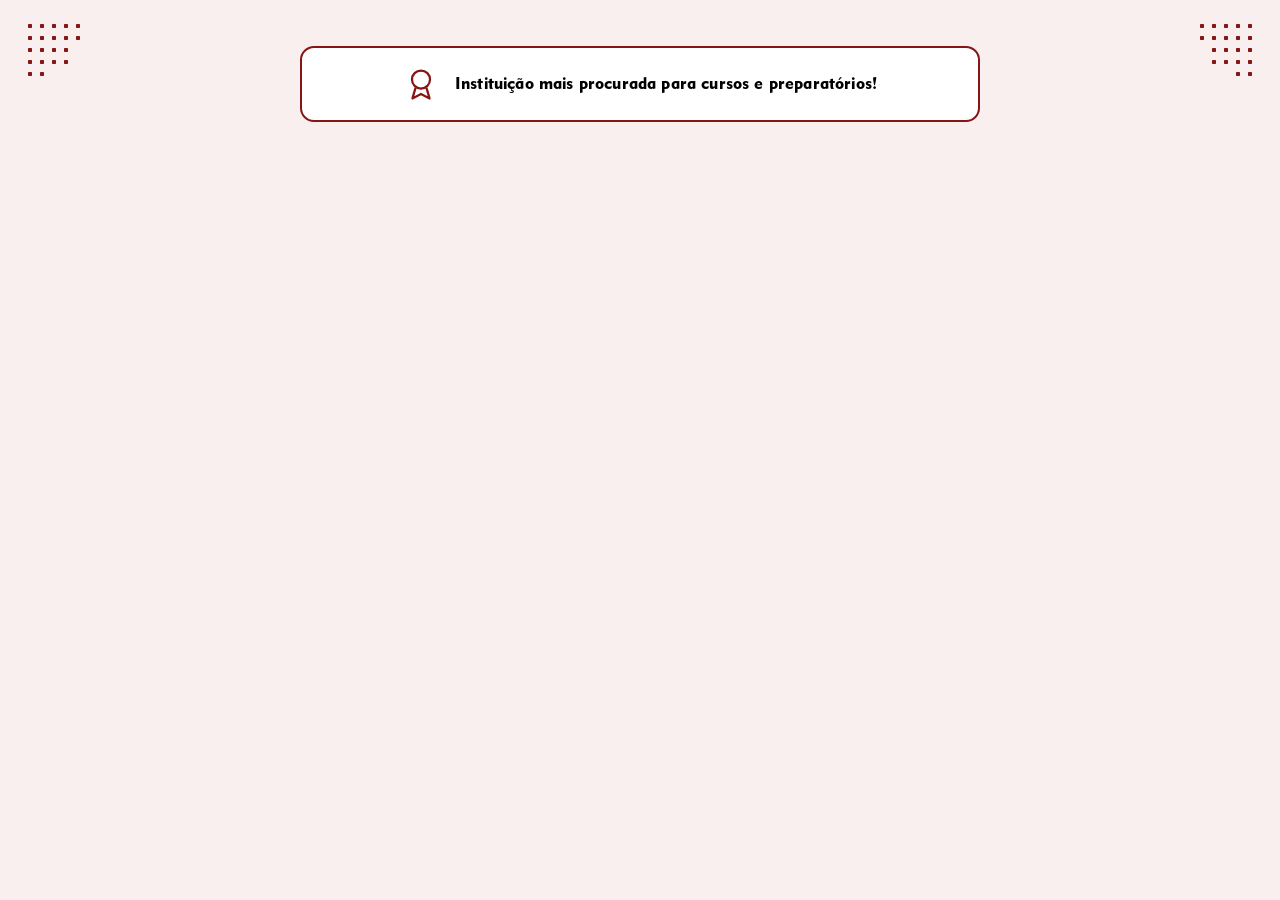
<file: caixa-flutuante.html>
<!DOCTYPE html>
<html lang="pt-BR">
<head>
  <meta charset="UTF-8" />
  <meta name="viewport" content="width=device-width, initial-scale=1.0"/>
  <title>Caixa Flutuante</title>
  <link href="https://fonts.googleapis.com/css2?family=Lato:wght@400;700&display=swap" rel="stylesheet"/>
  <link rel="stylesheet" href="assets/css/caixaFlutuante.css">
</head>
<body>
  <section class="box-floating" aria-label="Destaque institucional">
    <div class="badge-box">
      <svg class="medal-icon" viewBox="0 0 40 40" fill="none" xmlns="http://www.w3.org/2000/svg" aria-hidden="true">
        <circle cx="20" cy="15" r="10" stroke="currentColor" stroke-width="2.5" fill="none"/>
        <path d="M14 24L10.5 36l9.5-5 9.5 5L26 24" stroke="currentColor" stroke-width="2.5" stroke-linejoin="round" fill="none"/>
      </svg>
      <span class="badge-text">Instituição mais procurada para cursos e preparatórios!</span>
    </div>
  </section>
</body>
</html>
</file>
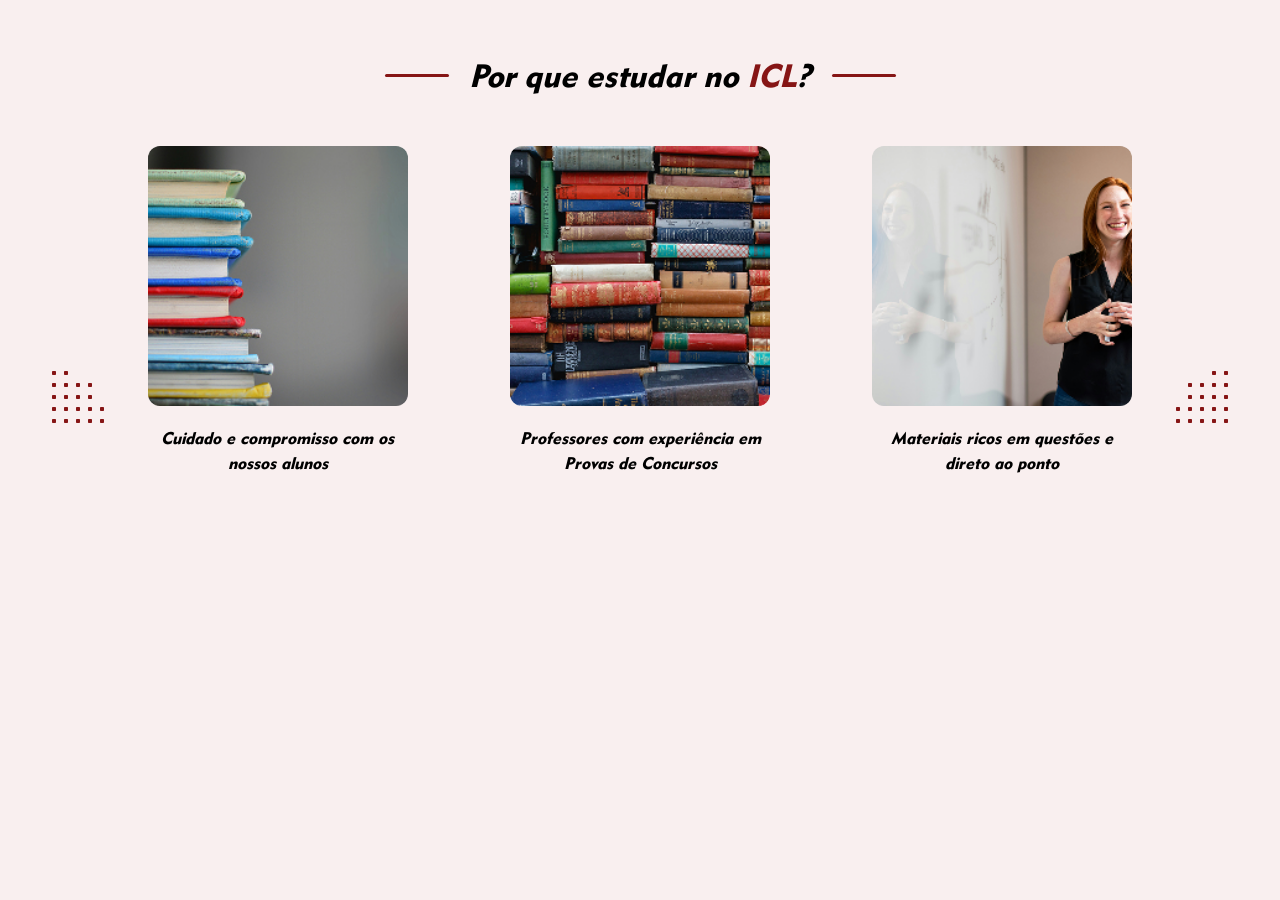
<file: diferenciais.html>
<!DOCTYPE html>
<html lang="pt-BR">
<head>
  <meta charset="UTF-8" />
  <meta name="viewport" content="width=device-width, initial-scale=1.0"/>
  <title>Por que estudar no ICL?</title>
  <link href="https://fonts.googleapis.com/css2?family=Lato:wght@400;700;900&display=swap" rel="stylesheet"/>
  <link rel="stylesheet" href="assets/css/diferenciais.css">
</head>
<body>

  <section class="why-section" aria-labelledby="why-title">

    <!-- Título -->
    <div class="why-heading">
      <span class="why-heading-line" aria-hidden="true"></span>
      <h2 class="why-heading-text" id="why-title">
        Por que estudar no <span>ICL</span>?
      </h2>
      <span class="why-heading-line" aria-hidden="true"></span>
    </div>

    <!-- Cards -->
    <div class="why-grid">

      <div class="why-card">
        <div class="why-card-img-wrap">
          <img src="assets/img/livros.webp" alt="Pilha de livros coloridos" />
        </div>
        <p class="why-card-label">Cuidado e compromisso com os nossos alunos</p>
      </div>

      <div class="why-card">
        <div class="why-card-img-wrap">
          <img src="assets/img/livros2.webp" alt="Estantes com muitos livros" />
        </div>
        <p class="why-card-label">Professores com experiência em Provas de Concursos</p>
      </div>

      <div class="why-card">
        <div class="why-card-img-wrap">
          <img src="assets/img/professora.webp" alt="Professora em frente ao quadro" />
        </div>
        <p class="why-card-label">Materiais ricos em questões e direto ao ponto</p>
      </div>

    </div>

  </section>

</body>
</html>
</file>
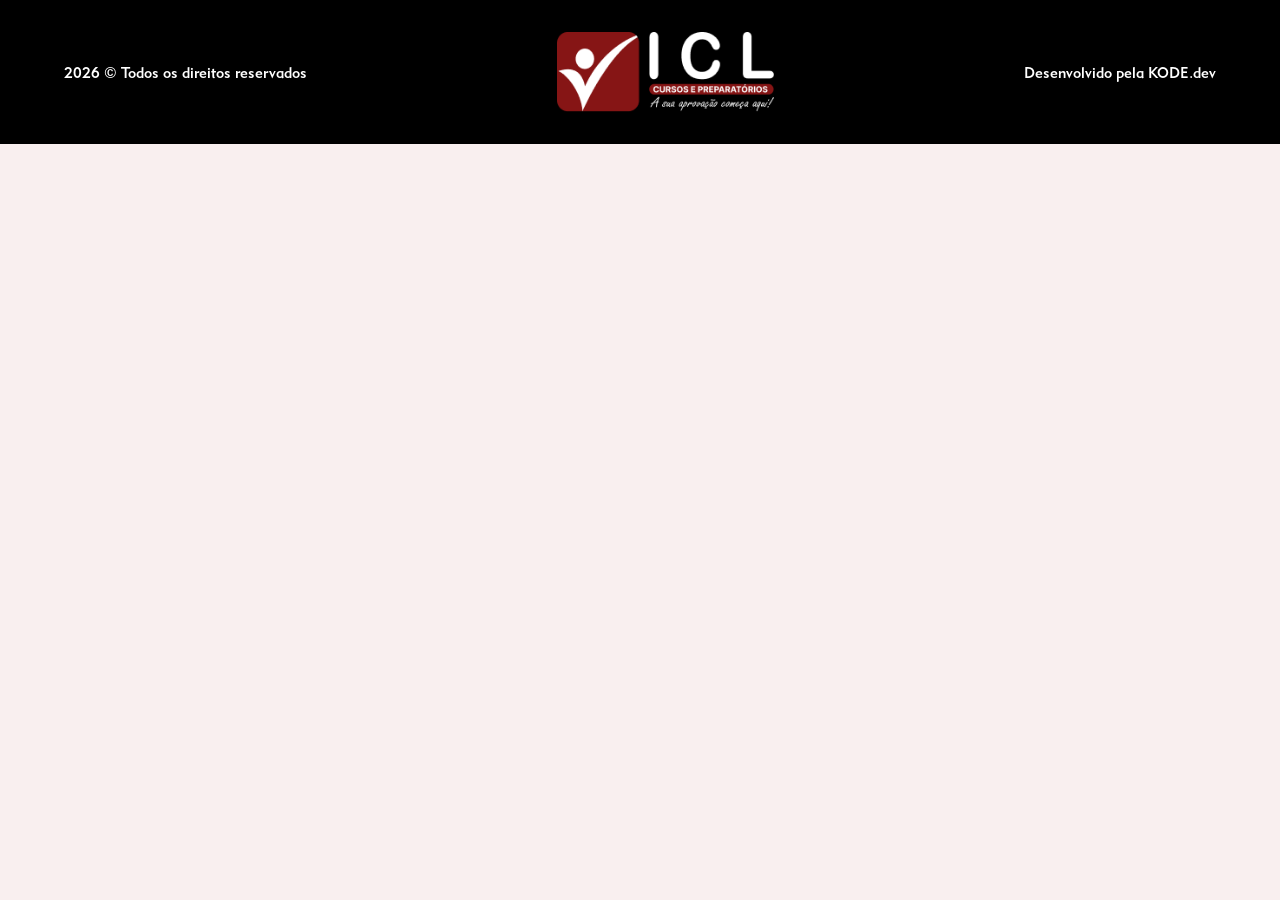
<file: footer.html>
<!DOCTYPE html>
<html lang="pt-BR">
<head>
  <meta charset="UTF-8" />
  <meta name="viewport" content="width=device-width, initial-scale=1.0"/>
  <title>Footer ICL</title>
  <link href="https://fonts.googleapis.com/css2?family=Lato:wght@400;700&display=swap" rel="stylesheet"/>
  <link rel="stylesheet" href="assets/css/footer.css">
</head>
<body>

  <footer class="icl-footer" aria-label="Rodapé">

    <!-- Esquerda -->
    <span class="icl-footer-copy">2026 © Todos os direitos reservados</span>

    <!-- Logo central -->
    <div class="icl-footer-logo">
      <img src="assets/img/logoICL_footer.png" alt="ICL Cursos e Preparatórios — A sua aprovação começa aqui!" />
    </div>

    <!-- Direita -->
    <span class="icl-footer-dev">
      Desenvolvido pela <a href="https://www.instagram.com/kodeweb.dev/" target="_blank" rel="noopener noreferrer">KODE.dev</a>
    </span>

  </footer>

</body>
</html>
</file>
<file: assets/css/caixaFlutuante.css>
@import url(base.css);

/* ── Section ── */
.box-floating {
    position: relative;
    width: 100%;
    display: flex;
    flex-direction: column;
    align-items: center;
    padding: 32px 24px 64px;
    overflow: hidden;
}

.box-floating::before,
.box-floating::after {
    content: '';
    position: absolute;
    top: 24px;
    width: 52px;
    height: 52px;
    background-image: url('../img/deco.svg');
    background-size: contain;
    background-repeat: no-repeat;
    pointer-events: none;
}
.box-floating::before { left: 28px; }
.box-floating::after  {
    right: 28px;
    transform: scaleX(-1);
}

/* ── Badge ── */
.badge-box {
    position: relative;
    z-index: 1;
    border: 2.8px solid var(--v3-color);
    border-radius: 14px;
    background: var(--b1-color);
    display: flex;
    align-items: center;
    justify-content: center;
    font-family: var(--font-geometric415);
    gap: 16px;
    padding: 18px 36px;
    max-width: 680px;
    width: 100%;
    margin-top: 14px;
    text-align: center;
    animation: fadeIn 0.6s ease both;
}

.medal-icon {
    flex-shrink: 0;
    width: 36px;
    height: 36px;
    color: var(--v3-color);
}

.badge-text {
    font-size: 1.05rem;
    font-weight: 900;
    color: var(--text-color);
    letter-spacing: 0.01em;
    line-height: 1.4;
    text-align: center;
}

/* ── Tablet (≤ 900px) ── */
@media (max-width: 900px) {
    .box-floating { padding: 28px 20px 52px; }
    .badge-box    { padding: 16px 28px; gap: 14px; border-radius: 12px; }
    .badge-text   { font-size: 0.97rem; }
    .medal-icon   { width: 32px; height: 32px; }
}

@media (max-width: 840px) {
    .box-floating::before,
    .box-floating::after {
    display: none !important;
    content: none;
    }
}

/* ── Mobile (≤ 600px) ── */
@media (max-width: 600px) {
    .box-floating { padding: 22px 14px 44px; }
    .badge-box    { padding: 14px 16px; gap: 12px; border-radius: 10px; margin-top: 8px; }
    .medal-icon   { width: 28px; height: 28px; }
    .badge-text   { font-size: 0.85rem; }
}

/* ── Telas muito pequenas (≤ 360px) ── */
@media (max-width: 360px) {
    .box-floating { padding: 18px 10px 36px; }
    .badge-box    { padding: 12px 12px; gap: 10px; }
    .medal-icon   { width: 24px; height: 24px; }
    .badge-text   { font-size: 0.78rem; }
}
</file>
<file: assets/css/diferenciais.css>
@import url(base.css);

/* ── Section ── */
.why-section {
    position: relative;
    width: 100%;
    padding:
    clamp(32px, 5vw, 56px)
    clamp(16px, 4vw, 40px)
    clamp(40px, 6vw, 72px);
    overflow: hidden;
}

/* ── Título ── */
.why-heading {
    display: flex;
    align-items: center;
    justify-content: center;
    gap: clamp(10px, 2vw, 20px);
    margin-bottom: clamp(28px, 4vw, 52px);
    font-family: var(--font-geometric415);
}

.why-heading-line {
    flex: 0 0 clamp(32px, 5vw, 72px);
    height: 2.5px;
    background-color: var(--v3-color);
    border-radius: 2px;
}

.why-heading-text {
    font-size: clamp(1.2rem, 3vw, 2rem);
    font-weight: 900;
    font-style: italic;
    color: var(--text-color);
    white-space: normal;
    text-align: center;
}

.why-heading-text span {
    color: var(--v3-color);
}

/* ── Grid de cards ── */
.why-grid {
    display: grid;
    grid-template-columns: repeat(3, minmax(0, 260px));
    gap: clamp(32px, 8vw, 160px);
    max-width: 1400px;
    margin: 0 auto;
    padding: 0 clamp(16px, 5vw, 80px);
    justify-content: center;
    position: relative;
}

/* ── Decorações ── */
.why-grid::before,
.why-grid::after {
    content: '';
    position: absolute;
    width: 52px;
    height: 52px;
    background-image: url('../img/deco.svg');
    background-size: contain;
    background-repeat: no-repeat;
    pointer-events: none;
    top: auto;
    bottom: 52px;
}

.why-grid::before {
    left: 12px;
    transform: rotate(-90deg);
}

.why-grid::after {
    right: 12px;
    transform: rotate(180deg);
}

/* ── Card individual ── */
.why-card {
    display: flex;
    flex-direction: column;
    align-items: center;
    gap: 20px;
    animation: whyFadeUp 0.6s ease both;
}
.why-card:nth-child(1) { animation-delay: 0.0s; }
.why-card:nth-child(2) { animation-delay: 0.12s; }
.why-card:nth-child(3) { animation-delay: 0.24s; }

.why-card-img-wrap {
    width: 100%;
    aspect-ratio: 1 / 1;
    border-radius: 12px;
    overflow: hidden;
}

.why-card-img-wrap img {
    width: 100%;
    height: 100%;
    object-fit: cover;
    display: block;
    transition: transform 0.4s ease;
    -webkit-user-drag: none;
    -user-drag: none;
    user-select: none;
    -webkit-user-select: none;
    -ms-user-select: none;
}

.why-card:hover .why-card-img-wrap img {
    transform: scale(1.04);
}

.why-card-label {
    font-size: clamp(0.8rem, 1.4vw, 1.05rem);
    font-style: italic;
    color: var(--text-color);
    text-align: center;
    line-height: 1.45;
    font-weight: 900;
    font-family: var(--font-geometric415);
}

/* ── Responsividade ── */

@media (max-width: 1220px) {
    .why-grid::before,
    .why-grid::after {
    display: none !important;
    content: none;
    }
}

/* Tablet (≤ 900px) */
@media (max-width: 900px) {
    .why-grid {
    grid-template-columns: repeat(3, minmax(0, 180px));
    gap: clamp(20px, 5vw, 60px);
    padding: 0 clamp(12px, 3vw, 32px);
    }
    .why-card-label {
    font-size: clamp(0.75rem, 1.8vw, 0.92rem);
    }
}

/* Tablet pequeno (≤ 640px) */
@media (max-width: 640px) {
    .why-grid {
    grid-template-columns: repeat(3, minmax(0, 130px));
    gap: clamp(12px, 4vw, 28px);
    padding: 0 8px;
    }
    .why-card { gap: 12px; }
    .why-card-label {
    font-size: clamp(0.68rem, 2vw, 0.82rem);
    }
}

/* Mobile (≤ 480px) */
@media (max-width: 480px) {
    .why-grid {
    grid-template-columns: minmax(0, 220px);
    gap: 28px;
    padding: 0;
    }
    .why-card-label { font-size: 0.88rem; }
}

/* Muito pequeno (≤ 360px) */
@media (max-width: 360px) {
    .why-grid { grid-template-columns: minmax(0, 180px); }
    .why-card-label { font-size: 0.8rem; }
}
</file>
<file: assets/css/footer.css>
@import url(base.css);

/* ── Footer ── */
.icl-footer {
    width: 100%;
    background-color: var(--p1-color);
    font-family: 'Lato', sans-serif;
    padding: 32px clamp(24px, 5vw, 80px);
    display: flex;
    align-items: center;
    justify-content: space-between;
    gap: 24px;
    min-height: 110px;
}

/* ── Coluna esquerda ── */
.icl-footer-copy {
    font-size: clamp(0.78rem, 1.2vw, 0.95rem);
    color: var(--b1-color);
    font-weight: 500;
    font-family: var(--font-geometric415);
    white-space: nowrap;
}

/* ── Logo central ── */
.icl-footer-logo {
    display: flex;
    flex-direction: column;
    align-items: center;
    flex-shrink: 0;
}

.icl-footer-logo img {
    height: clamp(56px, 7vw, 80px);
    width: auto;
    display: block;
    -webkit-user-drag: none;
    -user-drag: none;
    user-select: none;
    -webkit-user-select: none;
    -ms-user-select: none;
}

/* ── Coluna direita ── */
.icl-footer-dev {
    font-size: clamp(0.78rem, 1.2vw, 0.95rem);
    color: var(--b1-color);
    font-weight: 500;
    font-family: var(--font-geometric415);
    white-space: nowrap;
    text-align: right;
}

.icl-footer-dev a {
    color: var(--b1-color);
    text-decoration: none;
    transition: color 0.25s ease;
}

.icl-footer-dev a:hover {
    color: #8A38F5;
}

/* ── Responsividade ── */

/* Tablet (≤ 768px): logo primeiro, depois os dois textos abaixo */
@media (max-width: 768px) {
    .icl-footer {
    flex-direction: column;
    align-items: center;
    text-align: center;
    padding: 32px 24px;
    gap: 12px;
    min-height: auto;
    }

    .icl-footer-logo  { order: 1; }
    .icl-footer-copy  { order: 2; white-space: normal; text-align: center; }
    .icl-footer-dev   { order: 3; white-space: normal; text-align: center; }
}

/* Mobile pequeno (≤ 400px) */
@media (max-width: 400px) {
    .icl-footer { padding: 24px 16px; gap: 10px; }
    .icl-footer-copy,
    .icl-footer-dev { font-size: 0.75rem; }
}
</file>
